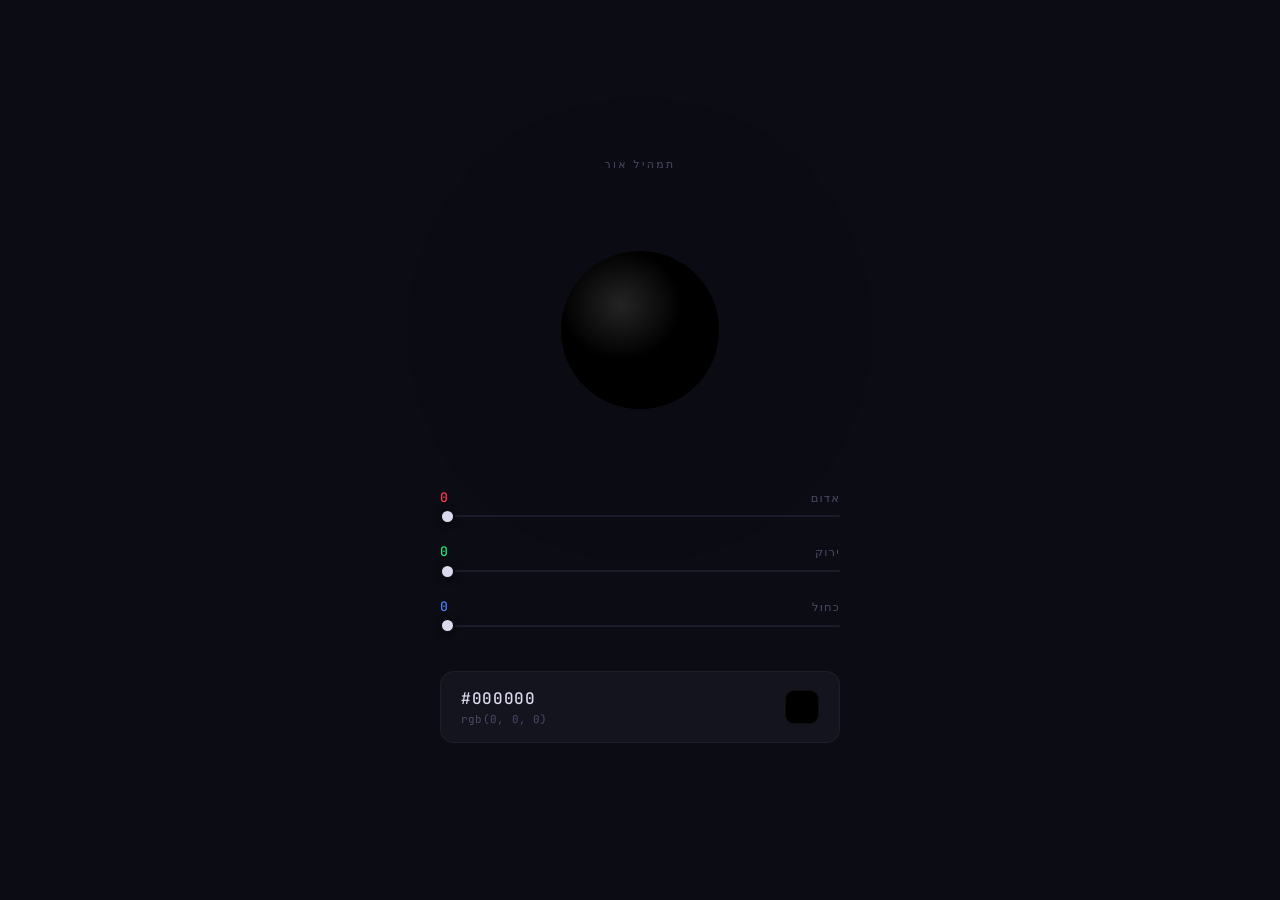
<file: index.html>
<!DOCTYPE html>
<html lang="he" dir="rtl">
<head>
  <meta charset="UTF-8">
  <meta name="viewport" content="width=device-width, initial-scale=1.0">
  <title>תמהיל אור</title>
  <link rel="preconnect" href="https://fonts.googleapis.com">
  <link href="https://fonts.googleapis.com/css2?family=Space+Grotesk:wght@300;400;500;600&family=JetBrains+Mono:wght@400;500&display=swap" rel="stylesheet">
  <style>
    :root {
      --ground:   #0C0C14;
      --surface:  #14141F;
      --surface2: #1B1B29;
      --text:     #DDD9EC;
      --dim:      #4E4A66;
      --ch-r:     #FF3550;
      --ch-g:     #1FE87A;
      --ch-b:     #4A7FFF;
    }

    *, *::before, *::after {
      box-sizing: border-box;
      margin: 0;
      padding: 0;
    }

    body {
      background: var(--ground);
      color: var(--text);
      font-family: 'Space Grotesk', system-ui, sans-serif;
      min-height: 100vh;
      display: flex;
      align-items: center;
      justify-content: center;
      padding: 2.5rem 1.5rem;
      transition: background 200ms linear;
    }

    .app {
      width: 100%;
      max-width: 400px;
      display: flex;
      flex-direction: column;
      gap: 2.75rem;
    }

    /* ── Title ── */
    .title {
      text-align: center;
      font-size: 0.68rem;
      font-weight: 500;
      letter-spacing: 0.22em;
      color: var(--dim);
      text-transform: uppercase;
    }

    /* ── Stage ── */
    .stage {
      display: flex;
      justify-content: center;
      align-items: center;
      position: relative;
      height: 230px;
    }

    .bloom {
      position: absolute;
      width: 280px;
      height: 280px;
      border-radius: 50%;
      filter: blur(72px);
      opacity: 0;
      pointer-events: none;
      transition: background 60ms linear, opacity 60ms linear;
    }

    .orb {
      width: 158px;
      height: 158px;
      border-radius: 50%;
      position: relative;
      z-index: 1;
      background: #000;
      /* inner highlight gives depth — top-left catch-light on a sphere */
      background-image: radial-gradient(
        ellipse 55% 50% at 38% 34%,
        rgba(255,255,255,0.14) 0%,
        transparent 70%
      );
      transition: box-shadow 60ms linear;
    }

    /* ── Controls ── */
    .controls {
      display: flex;
      flex-direction: column;
      gap: 1.625rem;
    }

    .channel {
      display: flex;
      flex-direction: column;
      gap: 0.6rem;
    }

    .ch-head {
      display: flex;
      justify-content: space-between;
      align-items: baseline;
    }

    .ch-label {
      font-size: 0.72rem;
      font-weight: 500;
      letter-spacing: 0.1em;
      color: var(--dim);
    }

    .ch-value {
      font-family: 'JetBrains Mono', monospace;
      font-size: 0.82rem;
      font-weight: 500;
      min-width: 3ch;
      text-align: left;
      direction: ltr;
      transition: color 60ms linear;
    }

    .channel-r .ch-value { color: var(--ch-r); }
    .channel-g .ch-value { color: var(--ch-g); }
    .channel-b .ch-value { color: var(--ch-b); }

    /* ── Slider ── */
    input[type="range"] {
      -webkit-appearance: none;
      appearance: none;
      width: 100%;
      height: 2px;
      border-radius: 2px;
      outline: none;
      cursor: pointer;
      direction: ltr;
    }

    input[type="range"]:focus-visible {
      outline: 2px solid rgba(255,255,255,0.2);
      outline-offset: 6px;
      border-radius: 4px;
    }

    .channel-r input[type="range"] {
      background: linear-gradient(
        to right,
        var(--ch-r) var(--pct, 0%),
        var(--surface2) var(--pct, 0%)
      );
    }
    .channel-g input[type="range"] {
      background: linear-gradient(
        to right,
        var(--ch-g) var(--pct, 0%),
        var(--surface2) var(--pct, 0%)
      );
    }
    .channel-b input[type="range"] {
      background: linear-gradient(
        to right,
        var(--ch-b) var(--pct, 0%),
        var(--surface2) var(--pct, 0%)
      );
    }

    input[type="range"]::-webkit-slider-thumb {
      -webkit-appearance: none;
      width: 15px;
      height: 15px;
      border-radius: 50%;
      background: var(--text);
      border: 2.5px solid var(--ground);
      box-shadow: 0 1px 6px rgba(0,0,0,0.6);
      transition: transform 100ms ease;
    }

    input[type="range"]:hover::-webkit-slider-thumb {
      transform: scale(1.3);
    }

    input[type="range"]::-moz-range-thumb {
      width: 15px;
      height: 15px;
      border-radius: 50%;
      background: var(--text);
      border: 2.5px solid var(--ground);
      cursor: pointer;
    }

    /* ── Info bar ── */
    .info {
      display: flex;
      align-items: center;
      gap: 1rem;
      background: var(--surface);
      border: 1px solid rgba(255,255,255,0.042);
      border-radius: 14px;
      padding: 1rem 1.25rem;
    }

    .info-swatch {
      width: 34px;
      height: 34px;
      border-radius: 9px;
      border: 1px solid rgba(255,255,255,0.055);
      flex-shrink: 0;
      background: #000;
      transition: background 60ms linear, box-shadow 60ms linear;
    }

    .info-values {
      display: flex;
      flex-direction: column;
      gap: 0.22rem;
      flex: 1;
      direction: ltr;
      text-align: left;
    }

    .info-hex {
      font-family: 'JetBrains Mono', monospace;
      font-size: 1rem;
      font-weight: 500;
      letter-spacing: 0.04em;
      color: var(--text);
    }

    .info-rgb {
      font-family: 'JetBrains Mono', monospace;
      font-size: 0.68rem;
      color: var(--dim);
      letter-spacing: 0.02em;
    }

    @media (prefers-reduced-motion: reduce) {
      *, *::before, *::after { transition: none !important; }
    }
  </style>
</head>
<body>
  <div class="app">

    <p class="title">תמהיל אור</p>

    <div class="stage">
      <div class="bloom" id="bloom"></div>
      <div class="orb" id="orb"></div>
    </div>

    <div class="controls">

      <div class="channel channel-r">
        <div class="ch-head">
          <span class="ch-label">אדום</span>
          <span class="ch-value" id="rv">0</span>
        </div>
        <input type="range" id="r" min="0" max="255" value="0" aria-label="אדום">
      </div>

      <div class="channel channel-g">
        <div class="ch-head">
          <span class="ch-label">ירוק</span>
          <span class="ch-value" id="gv">0</span>
        </div>
        <input type="range" id="g" min="0" max="255" value="0" aria-label="ירוק">
      </div>

      <div class="channel channel-b">
        <div class="ch-head">
          <span class="ch-label">כחול</span>
          <span class="ch-value" id="bv">0</span>
        </div>
        <input type="range" id="b" min="0" max="255" value="0" aria-label="כחול">
      </div>

    </div>

    <div class="info">
      <div class="info-swatch" id="swatch"></div>
      <div class="info-values">
        <span class="info-hex" id="hexOut">#000000</span>
        <span class="info-rgb" id="rgbOut">rgb(0, 0, 0)</span>
      </div>
    </div>

  </div>

  <script>
    const rEl = document.getElementById('r');
    const gEl = document.getElementById('g');
    const bEl = document.getElementById('b');
    const rvEl = document.getElementById('rv');
    const gvEl = document.getElementById('gv');
    const bvEl = document.getElementById('bv');
    const orb = document.getElementById('orb');
    const bloom = document.getElementById('bloom');
    const swatch = document.getElementById('swatch');
    const hexOut = document.getElementById('hexOut');
    const rgbOut = document.getElementById('rgbOut');

    function hex2(n) { return n.toString(16).padStart(2, '0').toUpperCase(); }

    function update() {
      const r = +rEl.value, g = +gEl.value, b = +bEl.value;
      const color = `rgb(${r},${g},${b})`;
      const hexColor = `#${hex2(r)}${hex2(g)}${hex2(b)}`;
      const brightness = (r + g + b) / (255 * 3);

      // readouts
      rvEl.textContent = r;
      gvEl.textContent = g;
      bvEl.textContent = b;

      // orb: color + dynamic outer glow
      const glowR = Math.round(20 + brightness * 55);
      const glowS = Math.round(brightness * 18);
      orb.style.boxShadow = brightness > 0.01
        ? `0 0 ${glowR}px ${glowS}px ${color}`
        : 'none';
      orb.style.setProperty('--mix', color);

      // update orb base color keeping the specular highlight overlay
      orb.style.backgroundColor = color;

      // bloom
      bloom.style.background = color;
      bloom.style.opacity = (0.06 + brightness * 0.4).toFixed(3);

      // info strip
      swatch.style.background = color;
      swatch.style.boxShadow = brightness > 0.04
        ? `0 0 ${Math.round(6 + brightness * 14)}px 1px ${color}`
        : 'none';
      hexOut.textContent = hexColor;
      rgbOut.textContent = `rgb(${r}, ${g}, ${b})`;

      // ambient room tint — the aesthetic risk:
      // the background very subtly picks up the dominant hue as light fills the room
      const ar = Math.round(12 + r * 0.038);
      const ag = Math.round(12 + g * 0.028);
      const ab = Math.round(20 + b * 0.042);
      document.body.style.background = `rgb(${ar},${ag},${ab})`;

      // slider tracks
      rEl.style.setProperty('--pct', (r / 255 * 100).toFixed(1) + '%');
      gEl.style.setProperty('--pct', (g / 255 * 100).toFixed(1) + '%');
      bEl.style.setProperty('--pct', (b / 255 * 100).toFixed(1) + '%');
    }

    rEl.addEventListener('input', update);
    gEl.addEventListener('input', update);
    bEl.addEventListener('input', update);

    update();
  </script>
</body>
</html>
</file>
